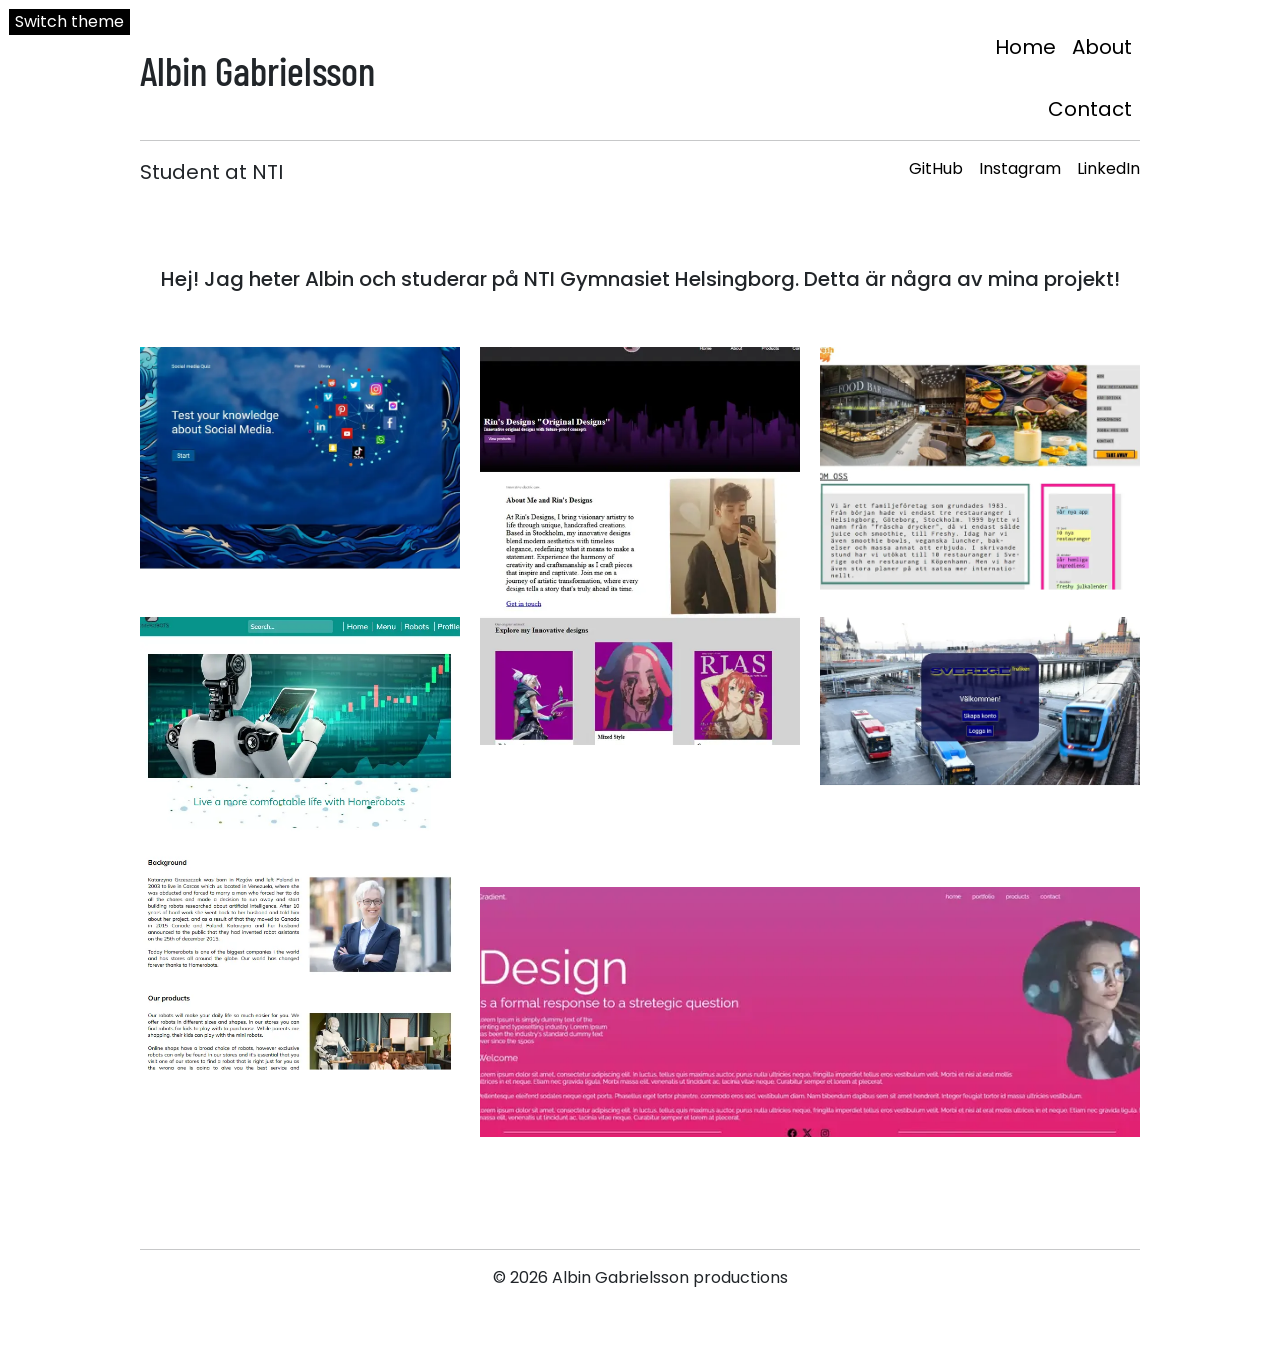
<file: index.html>
<!DOCTYPE html>
<html lang="sv">

<head>
    <meta charset="UTF-8">
    <meta name="viewport" content="width=device-width, initial-scale=1.0">
    <title>Portfolio - Albin Gabrielsson</title>
    <script src="script.js" defer></script>
    <link rel="stylesheet" href="style.css">
    <link href="https://cdn.jsdelivr.net/npm/bootstrap@5.3.8/dist/css/bootstrap.min.css" rel="stylesheet"
        integrity="sha384-sRIl4kxILFvY47J16cr9ZwB07vP4J8+LH7qKQnuqkuIAvNWLzeN8tE5YBujZqJLB" crossorigin="anonymous">
    <script src="https://cdn.jsdelivr.net/npm/bootstrap@5.3.8/dist/js/bootstrap.bundle.min.js"
        integrity="sha384-FKyoEForCGlyvwx9Hj09JcYn3nv7wiPVlz7YYwJrWVcXK/BmnVDxM+D2scQbITxI"
        crossorigin="anonymous"></script>
</head>

<body>

    <div class="container-fluid">

        <header>
            <div class="row align-items-center">
                <div class="col-6 col-lg-6" id="header-name">
                    <h1 class="py-4 ps-0 m-0">Albin Gabrielsson</h1>
                </div>

                <div class="col-6 col-lg-6" id="header-navbar">
                    <nav class="navbar navbar-expand-md navbar-light" aria-label="Huvudmeny">
                        <button class="navbar-toggler ms-auto" type="button" data-bs-toggle="collapse"
                            data-bs-target="#collapsibleNavbar" aria-controls="collapsibleNavbar" aria-expanded="false"
                            aria-label="Visa meny">
                            <span class="navbar-toggler-icon"></span>
                        </button>

                        <div class="collapse navbar-collapse col-md-6" id="collapsibleNavbar">
                            <ul class="navbar-nav">
                                <li class="nav-item">
                                    <a class="nav-link" href="index.html" draggable="false">Home</a>
                                </li>
                                <li class="nav-item">
                                    <a class="nav-link" href="about.html" draggable="false">About</a>
                                </li>
                                <li class="nav-item">
                                    <a class="nav-link" href="contact.html" draggable="false">Contact</a>
                                </li>
                            </ul>
                        </div>
                    </nav>
                </div>
            </div>

            <div class="row">
                <div class="col-12">
                    <hr class="m-0">
                </div>
            </div>

            <div class="row mt-3">
                <div class="col-md-6" id="main-top">
                    <p class="fs-5 ps-0">Student at NTI</p>
                </div>
                <nav class="col-md-6 media-links" aria-label="Sociala medier">
                    <ul class="list-unstyled d-flex gap-3 mb-0">
                        <li><a href="https://github.com/xojiraa" draggable="false">GitHub</a></li>
                        <li><a href="https://www.instagram.com/pewdiepie/" draggable="false">Instagram</a></li>
                        <li><a href="https://www.linkedin.com" draggable="false">LinkedIn</a></li>
                    </ul>
                </nav>
            </div>

            <div class="d-flex justify-content-center mt-3">
                <button id="theme-toggle" type="button">Switch theme</button>
            </div>
        </header>

        <main>
            <section class="row mt-5" aria-labelledby="intro-heading">
                <div class="col-12">
                    <h2 id="intro-heading" class="text-center h5">Hej! Jag heter Albin och studerar på NTI Gymnasiet
                        Helsingborg. Detta är några av mina projekt!</h2>
                </div>
            </section>

            <div class="row mt-5" id="projects">
                <div class="col-12">
                    <div class="portfolio-grid">

                        <div class="grid-item project-1" data-bs-toggle="modal" data-bs-target="#lightboxmodal"
                            onclick="openlightbox('Images/picture1.png', 'This is a quiz that I made with hardcoded questions and answers. It has an auto correction system that is written in Javascript. ')">
                            <figure class="m-0">
                                <picture>
                                    <source type="image/webp" srcset="Images/picture1webp-400w.webp 400w,
                                            Images/picture1webp-800w.webp 800w" sizes="(max-width: 768px) 100vw, 33vw">
                                    <img src="Images/picture1.png" loading="lazy" alt="Quizprojekt med JavaScript">
                                </picture>
                                <figcaption class="overlay">
                                    <span class="project-number">1</span>
                                </figcaption>
                            </figure>
                        </div>

                        <div class="grid-item tall project-2" data-bs-toggle="modal" data-bs-target="#lightboxmodal"
                            onclick="openlightbox('Images/project4.png', 'This is a website I made for a fictional company called Rin`s Designs.')">
                            <figure class="m-0">
                                <picture>
                                    <source type="image/webp" srcset="Images/project4webp-400w.webp 400w,
                                            Images/project4webp-600w.webp 600w" sizes="(max-width: 768px) 100vw, 33vw">
                                    <img src="Images/project4.png" loading="lazy" alt="Webbdesign för Rin's Designs">
                                </picture>
                                <figcaption class="overlay">
                                    <span class="project-number">2</span>
                                </figcaption>
                            </figure>
                        </div>

                        <div class="grid-item project-3" data-bs-toggle="modal" data-bs-target="#lightboxmodal"
                            onclick="openlightbox('Images/project3.png', 'This is another website I made for a school project.')">
                            <figure class="m-0">
                                <picture>
                                    <source type="image/webp" srcset="Images/project3webp-400w.webp 400w,
                                            Images/project3webp-800w.webp 800w" sizes="(max-width: 768px) 100vw, 33vw">
                                    <img src="Images/project3.png" loading="lazy"
                                        alt="Webbprojekt med fokus på offset-borders">
                                </picture>
                                <figcaption class="overlay">
                                    <span class="project-number">3</span>
                                </figcaption>
                            </figure>
                        </div>

                        <div class="grid-item tall project-4" data-bs-toggle="modal" data-bs-target="#lightboxmodal"
                            onclick="openlightbox('Images/project6.png', 'This project is an attempt at making a more formal website.')">
                            <figure class="m-0">
                                <picture>
                                    <source type="image/webp" srcset="Images/project6webp-400w.webp 400w,
                                            Images/project6webp.webp 800w" sizes="(max-width: 768px) 100vw, 33vw">
                                    <img src="Images/project6.png" loading="lazy" alt="Nyhetswebbsida layout">
                                </picture>
                                <figcaption class="overlay">
                                    <span class="project-number">4</span>
                                </figcaption>
                            </figure>
                        </div>

                        <div class="grid-item wide project-6" data-bs-toggle="modal" data-bs-target="#lightboxmodal"
                            onclick="openlightbox('Images/project5.png', 'This project is one of the first ones I made.')">
                            <figure class="m-0">
                                <picture>
                                    <source type="image/webp" srcset="Images/project5webp-400w.webp 400w,
                                            Images/project5webp-800w.webp 800w" sizes="(max-width: 768px) 100vw, 66vw">
                                    <img src="Images/project5.png" loading="lazy"
                                        alt="Grundläggande HTML och CSS övning">
                                </picture>
                                <figcaption class="overlay">
                                    <span class="project-number">6</span>
                                </figcaption>
                            </figure>
                        </div>

                        <div class="grid-item project-5" data-bs-toggle="modal" data-bs-target="#lightboxmodal"
                            onclick="openlightbox('Images/project2.png', 'This is a project I made for my tech lessons.')">
                            <figure class="m-0">
                                <picture>
                                    <source type="image/webp" srcset="Images/project2webp-400w.webp 400w,
                                            Images/project2webp-800w.webp 800w" sizes="(max-width: 768px) 100vw, 33vw">
                                    <img src="Images/project2.png" loading="lazy"
                                        alt="Inventionsprojekt för tekniklektion">
                                </picture>
                                <figcaption class="overlay">
                                    <span class="project-number">5</span>
                                </figcaption>
                            </figure>
                        </div>

                    </div>
                </div>
            </div>
        </main>

        <footer>
            <div class="row mb-5">
                <div class="col-12">
                    <hr>
                    <p class="text-center">&copy; 2026 Albin Gabrielsson productions</p>
                </div>
            </div>
        </footer>
    </div>

    <div class="modal fade" id="lightboxmodal" tabindex="-1" aria-hidden="true">
        <div class="modal-dialog modal-fullscreen">
            <div class="modal-content bg-black border-0">
                <div class="modal-header border-0">
                    <h2 class="visually-hidden" id="modalTitle">Projektvisning</h2>
                    <button type="button" class="btn-close btn-close-white" data-bs-dismiss="modal"
                        aria-label="Stäng"></button>
                </div>
                <div class="modal-body d-flex flex-column align-items-center justify-content-center p-0">
                    <img src="[data-uri]"
                        id="lightboxImage" class="img-fluid w-50" alt="Fullskärmsvisning av projekt">
                    <div class="p-5">
                        <p id="lightboxDescription" class="text-white fs-5 text-center"></p>
                    </div>
                </div>
            </div>
        </div>
    </div>
</body>

</html>
</file>
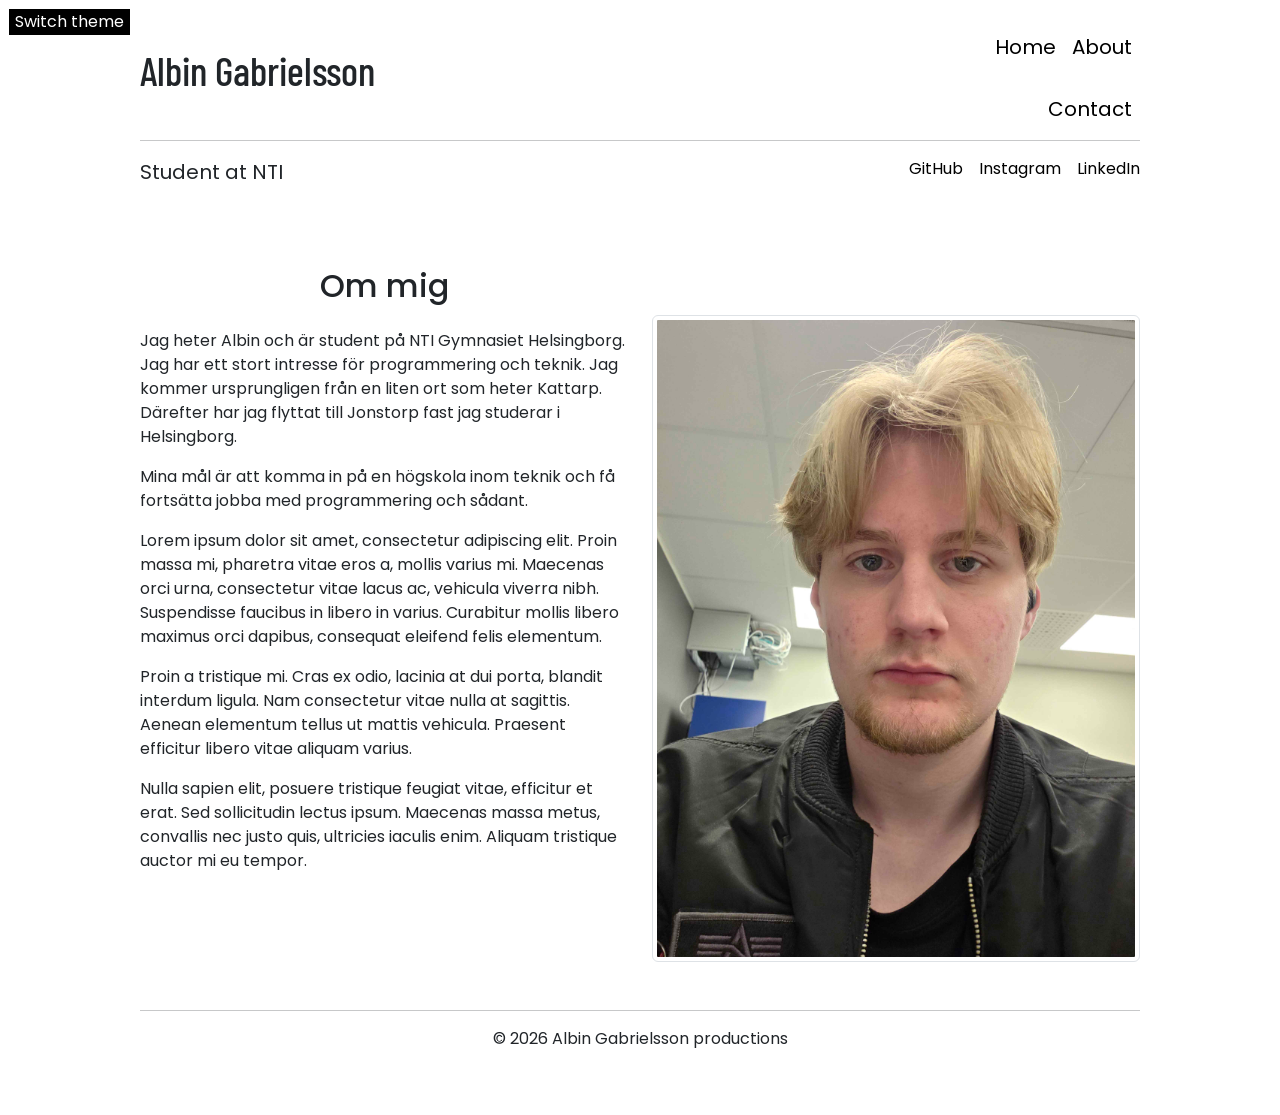
<file: about.html>
<!DOCTYPE html>
<html lang="sv">

<head>
    <meta charset="UTF-8">
    <meta name="viewport" content="width=device-width, initial-scale=1.0">
    <title>Om mig - Albin Gabrielsson</title>
    <script src="script.js" defer></script>
    <link rel="stylesheet" href="style.css">
    <link href="https://cdn.jsdelivr.net/npm/bootstrap@5.3.8/dist/css/bootstrap.min.css" rel="stylesheet"
        integrity="sha384-sRIl4kxILFvY47J16cr9ZwB07vP4J8+LH7qKQnuqkuIAvNWLzeN8tE5YBujZqJLB" crossorigin="anonymous">
    <script src="https://cdn.jsdelivr.net/npm/bootstrap@5.3.8/dist/js/bootstrap.bundle.min.js"
        integrity="sha384-FKyoEForCGlyvwx9Hj09JcYn3nv7wiPVlz7YYwJrWVcXK/BmnVDxM+D2scQbITxI"
        crossorigin="anonymous"></script>
</head>

<body>

    <div class="container-fluid">

        <header>
            <div class="row align-items-center">
                <div class="col-6 col-lg-6" id="header-name">
                    <h1 class="py-4 ps-0 m-0">Albin Gabrielsson</h1>
                </div>

                <div class="col-6 col-lg-6" id="header-navbar">
                    <nav class="navbar navbar-expand-md navbar-light" aria-label="Huvudmeny">
                        <button class="navbar-toggler ms-auto" type="button" data-bs-toggle="collapse"
                            data-bs-target="#collapsibleNavbar" aria-controls="collapsibleNavbar" aria-expanded="false"
                            aria-label="Visa meny">
                            <span class="navbar-toggler-icon"></span>
                        </button>

                        <div class="collapse navbar-collapse col-md-6" id="collapsibleNavbar">
                            <ul class="navbar-nav">
                                <li class="nav-item">
                                    <a class="nav-link" href="index.html" draggable="false">Home</a>
                                </li>
                                <li class="nav-item">
                                    <a class="nav-link" href="about.html" draggable="false">About</a>
                                </li>
                                <li class="nav-item">
                                    <a class="nav-link" href="contact.html" draggable="false">Contact</a>
                                </li>
                            </ul>
                        </div>
                    </nav>
                </div>
            </div>

            <div class="row">
                <div class="col-12">
                    <hr class="m-0">
                </div>
            </div>

            <div class="row mt-3">
                <div class="col-sm-6" id="main-top">
                    <p class="fs-5 ps-0">Student at NTI</p>
                </div>
                <nav class="col-sm-6 media-links" aria-label="Sociala medier">
                    <ul class="list-unstyled d-flex gap-3 mb-0 justify-content-sm-end">
                        <li><a href="https://github.com/xojiraa" draggable="false">GitHub</a></li>
                        <li><a href="https://www.instagram.com/pewdiepie/" draggable="false">Instagram</a></li>
                        <li><a href="https://www.linkedin.com" draggable="false">LinkedIn</a></li>
                    </ul>
                </nav>
            </div>

            <div class="d-flex justify-content-center mt-3">
                <button id="theme-toggle" type="button">Switch theme</button>
            </div>
        </header>

        <main>
            <section class="row mt-5" id="about">
                <h2 class="visually-hidden">Om mig</h2>
                <article class="col-sm-6">
                    <h2 class="text-center mb-4">Om mig</h2>

                    <p>Jag heter Albin och är student på NTI Gymnasiet Helsingborg. Jag har ett stort
                        intresse för programmering och teknik. Jag kommer ursprungligen från en liten ort som heter
                        Kattarp. Därefter har jag flyttat till Jonstorp fast jag studerar i Helsingborg.</p>

                    <p>Mina mål är att komma in på en högskola inom teknik och få fortsätta jobba med programmering och
                        sådant.</p>

                    <p>Lorem ipsum dolor sit amet, consectetur adipiscing elit. Proin massa mi, pharetra vitae eros a,
                        mollis varius mi. Maecenas orci urna, consectetur vitae lacus ac, vehicula viverra nibh.
                        Suspendisse faucibus in libero in varius. Curabitur mollis libero maximus orci dapibus,
                        consequat eleifend felis elementum.</p>

                    <p>Proin a tristique mi. Cras ex odio, lacinia at dui porta, blandit interdum ligula. Nam
                        consectetur vitae nulla at sagittis. Aenean elementum tellus ut mattis vehicula. Praesent
                        efficitur libero vitae aliquam varius.</p>

                    <p>Nulla sapien elit, posuere tristique feugiat vitae, efficitur et erat. Sed sollicitudin lectus
                        ipsum. Maecenas massa metus, convallis nec justo quis, ultricies iaculis enim. Aliquam tristique
                        auctor mi eu tempor.</p>
                </article>

                <aside class="col-sm-6 d-flex align-items-start justify-content-center">
                    <figure class="mt-5">
                        <img src="Images/jag.jpg" alt="Porträttbild på Albin Gabrielsson"
                            class="img-fluid img-thumbnail">
                        <figcaption class="visually-hidden">Albin Gabrielsson</figcaption>
                    </figure>
                </aside>
            </section>
        </main>

        <footer>
            <div class="row mb-5">
                <div class="col-12">
                    <hr>
                    <p class="text-center">&copy; 2026 Albin Gabrielsson productions</p>
                </div>
            </div>
        </footer>
    </div>

</body>

</html>
</file>
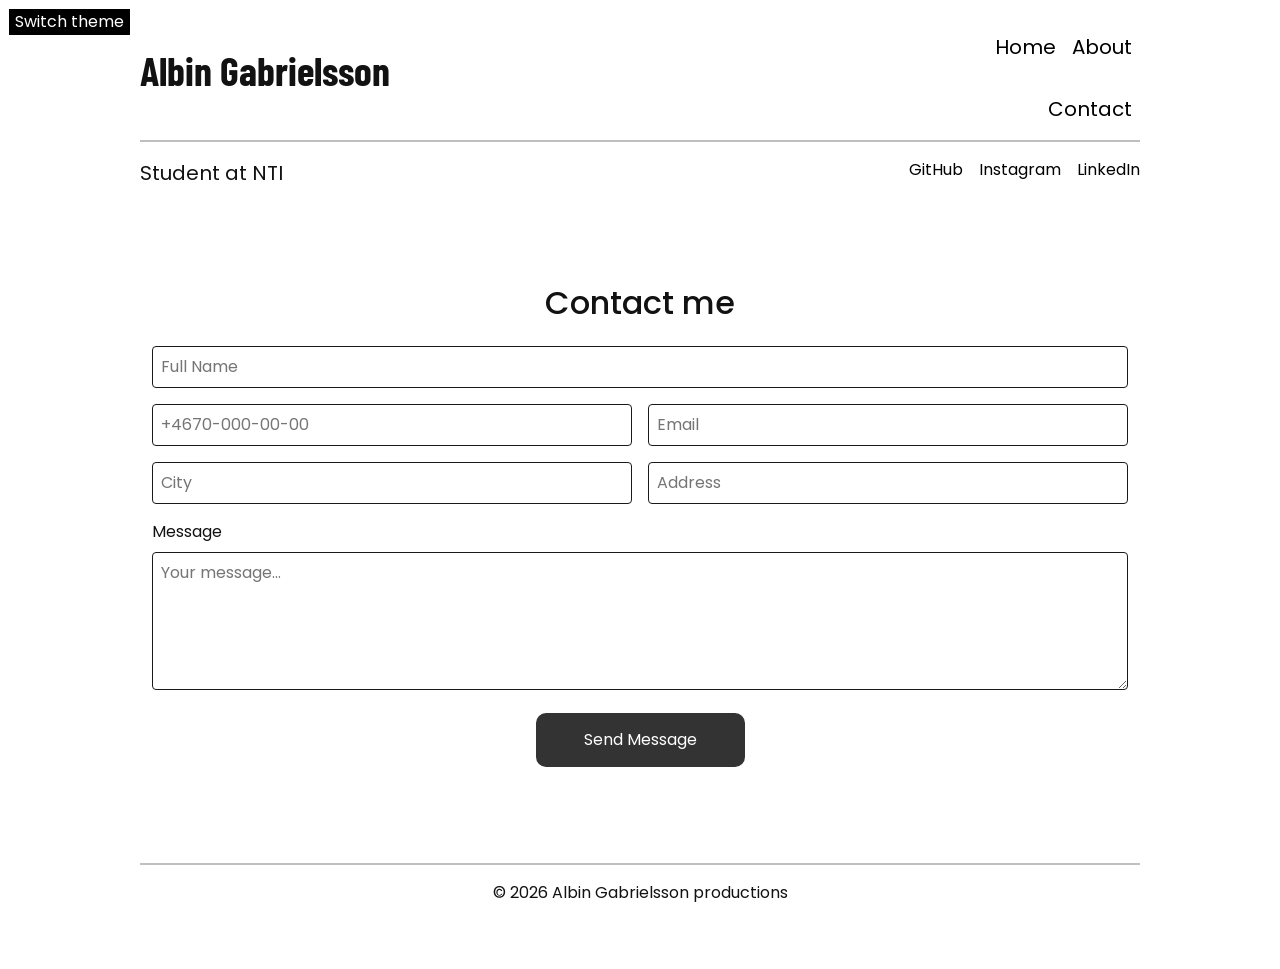
<file: contact.html>
<!DOCTYPE html>
<html lang="sv">

<head>
    <meta charset="UTF-8">
    <meta name="viewport" content="width=device-width, initial-scale=1.0">
    <title>Kontakt - Albin Gabrielsson</title>
    <script defer src="script.js"></script>
    <link href="https://cdn.jsdelivr.net/npm/bootstrap@5.3.8/dist/css/bootstrap.min.css" rel="stylesheet"
        integrity="sha384-sRIl4kxILFvY47J16cr9ZwB07vP4J8+LH7qKQnuqkuIAvNWLzeN8tE5YBujZqJLB" crossorigin="anonymous">
    <script src="https://cdn.jsdelivr.net/npm/bootstrap@5.3.8/dist/js/bootstrap.bundle.min.js"
        integrity="sha384-FKyoEForCGlyvwx9Hj09JcYn3nv7wiPVlz7YYwJrWVcXK/BmnVDxM+D2scQbITxI"
        crossorigin="anonymous"></script>
    <link rel="stylesheet" href="style.css">
    <script src="https://forminit.com/sdk/v1/forminit.js" defer></script>
    <script defer src="form.js"></script>
</head>

<body>

    <div class="container-fluid">

        <header>
            <div class="row align-items-center">
                <div class="col-6 col-lg-6" id="header-name">
                    <h1 class="py-4 ps-0 m-0">Albin Gabrielsson</h1>
                </div>

                <div class="col-6 col-lg-6" id="header-navbar">
                    <nav class="navbar navbar-expand-md navbar-light" aria-label="Huvudmeny">
                        <button class="navbar-toggler ms-auto" type="button" data-bs-toggle="collapse"
                            data-bs-target="#collapsibleNavbar" aria-controls="collapsibleNavbar" aria-expanded="false"
                            aria-label="Visa meny">
                            <span class="navbar-toggler-icon"></span>
                        </button>

                        <div class="collapse navbar-collapse col-md-6" id="collapsibleNavbar">
                            <ul class="navbar-nav">
                                <li class="nav-item"><a class="nav-link" href="index.html" draggable="false">Home</a>
                                </li>
                                <li class="nav-item"><a class="nav-link" href="about.html" draggable="false">About</a>
                                </li>
                                <li class="nav-item"><a class="nav-link" href="contact.html"
                                        draggable="false">Contact</a></li>
                            </ul>
                        </div>
                    </nav>
                </div>
            </div>

            <div class="row">
                <div class="col-12">
                    <hr class="m-0">
                </div>
            </div>

            <div class="row mt-3">
                <div class="col-sm-6" id="main-top">
                    <p class="fs-5 ps-0">Student at NTI</p>
                </div>
                <nav class="col-sm-6 media-links" aria-label="Sociala medier">
                    <ul class="list-unstyled d-flex gap-3 mb-0 justify-content-sm-end">
                        <li><a href="https://github.com/xojiraa" draggable="false">GitHub</a></li>
                        <li><a href="https://www.instagram.com/pewdiepie/" draggable="false">Instagram</a></li>
                        <li><a href="https://www.linkedin.com" draggable="false">LinkedIn</a></li>
                    </ul>
                </nav>
            </div>
            <div class="d-flex justify-content-center mt-3">
                <button id="theme-toggle" type="button">Switch theme</button>
            </div>
        </header>

        <main class="container py-5">
            <section id="contact">
                <h2 class="text-center mb-4">Contact me</h2>

                <form id="contact-form" class="row g-3">
                    <div class="col-md-12">
                        <label for="full-name" class="visually-hidden">Full Name</label>
                        <input type="text" id="full-name" class="w-100 p-2" name="fi-sender-fullName"
                            placeholder="Full Name" required>
                    </div>

                    <div class="col-md-6">
                        <label for="phone-input" class="visually-hidden">Phone Number</label>
                        <input type="tel" id="phone-input" class="w-100 p-2" placeholder="+4670-000-00-00" required>
                        <input type="hidden" name="fi-sender-phone" id="hidden-phone">
                    </div>

                    <div class="col-md-6">
                        <label for="email" class="visually-hidden">Email</label>
                        <input type="email" id="email" class="w-100 p-2" name="fi-sender-email" placeholder="Email"
                            required>
                    </div>

                    <div class="col-md-6">
                        <label for="city" class="visually-hidden">City</label>
                        <input type="text" id="city" class="w-100 p-2" name="fi-sender-city" placeholder="City"
                            required>
                    </div>

                    <div class="col-md-6">
                        <label for="address" class="visually-hidden">Address</label>
                        <input type="text" id="address" class="w-100 p-2" name="fi-sender-address" placeholder="Address"
                            required>
                    </div>

                    <div class="col-md-12">
                        <label for="message" class="form-label">Message</label>
                        <textarea id="message" name="fi-text-message" class="w-100 p-2" placeholder="Your message..."
                            rows="5" required></textarea>
                    </div>

                    <div class="col-md-12 d-flex justify-content-center">
                        <button type="submit" class="sendBtn btn-primary px-5">Send Message</button>
                    </div>
                </form>

                <p id="form-status" aria-live="polite" class="text-center mt-3"></p>
            </section>
        </main>

        <footer>
            <div class="row mb-5">
                <div class="col-12">
                    <hr>
                    <p class="text-center">&copy; 2026 Albin Gabrielsson productions</p>
                </div>
            </div>
        </footer>
    </div>

    <div class="toast-container position-fixed bottom-0 end-0 p-3" aria-live="assertive">
        <div id="successToast" class="toast align-items-center text-white bg-success border-0" role="alert">
            <div class="d-flex">
                <div class="toast-body">Message sent successfully!</div>
                <button type="button" class="btn-close btn-close-white me-2 m-auto" data-bs-dismiss="toast"
                    aria-label="Stäng"></button>
            </div>
        </div>

        <div id="errorToast" class="toast align-items-center text-white bg-danger border-0" role="alert">
            <div class="d-flex">
                <div id="errorToastbody" class="toast-body">An error occurred.</div>
                <button type="button" class="btn-close btn-close-white me-2 m-auto" data-bs-dismiss="toast"
                    aria-label="Stäng"></button>
            </div>
        </div>
    </div>

</body>

</html>
</file>
<file: style.css>
@import url('https://fonts.googleapis.com/css2?family=Poppins:ital,wght@0,100;0,200;0,300;0,400;0,500;0,600;0,700;0,800;0,900;1,100;1,200;1,300;1,400;1,500;1,600;1,700;1,800;1,900&display=swap');
@import url('https://fonts.googleapis.com/css2?family=Barlow+Condensed:ital,wght@0,100;0,200;0,300;0,400;0,500;0,600;0,700;0,800;0,900;1,100;1,200;1,300;1,400;1,500;1,600;1,700;1,800;1,900&display=swap');



*{
    font-family: Poppins, sans-serif;
    box-sizing: border-box;
   
   
}


body {
    background-color: white; 
    color: #121212;
    transition: background-color 0.3s, color 0.3s;
}

[data-theme="dark"] {
    background-color: #1A1A1A; 
    color: #fff;
}
[data-theme="dark"] .navbar a{
    color: #fff !important;
}
[data-theme="dark"] .media-links a {
    color: #fff;
}
[data-theme="dark"] .navbar-toggler {
    background-color: #fff !important;
}
[data-theme="dark"] .navbar a::after{
    background: #fff;
}
[data-theme="dark"] hr {
    border: 1px solid #fff;
}
[data-theme="dark"] a::after{
    background: #fff;
}
[data-theme="dark"] .navbar-toggler{
    background-color: #333 !important;
    border-color: #555 !important;
}
[data-theme="dark"] .navbar-toggler-icon{
filter: invert(1);
}


.navbar-toggler{
    background-color: white;
    border-color: rgb(167, 167, 167);
}
.nav-link{
    margin-top: 1rem;
}

.container-fluid{
    width: 80% !important;
}

main{
    margin: 1rem auto;
    width: 100%;
}
.navbar a {
    color: #000 !important;
    font-size: 1.25rem !important;
    cursor: pointer;
    position:relative;
}

.navbar a::after{
    content: '';
    position: absolute;
    height: 2px;
    left: 0;
    bottom: 0;
    width: 0;
    background: black;
    transition: width .3s;
    border-radius: 5px;
}
.navbar a:hover::after{
    width: 100%;
}
.navbar-nav {
    display: flex;
    justify-content: flex-end;
    flex-wrap: wrap;
    width: 100%;
}

h1{
    font-family: 'Barlow Condensed', sans-serif !important;
    font-weight: 700;;
}
.media-links{
    display: flex;
    justify-content: flex-end;
    gap: 2.5rem;

}
hr{
    border: 1px solid #000;
    margin: 1rem auto;
    width: 100%;
    
}
.line{
    display: flex;
    justify-content: center;
    width: 100%;
}

#theme-toggle{
    position: absolute;
    top: 0.5rem;
    left: 0.5rem;
    background-color: black !important;
    color: white  !important;
    border: white 1px solid !important;
    cursor: pointer;
}
.media-links a{
    color: #000;
    text-decoration: none;

}
.media-links a:hover{
    transition: text-decoration 0.3s;
    text-decoration: underline;
}

.portfolio-grid{
    display: grid;
    grid-template-columns: repeat(3, 1fr);
    grid-auto-rows: 250px;
    gap: 20px;
    margin-bottom: 5rem;
    grid-auto-flow: dense
}

.grid-item{
    position: relative;
    overflow: hidden;
}

.grid-item img{
    width: 100%;
    height: 100%;
    object-fit: cover;
    transform: scale(1.1);
    transition: transform 1.5s ease-out;
}
.grid-item:hover img{
    transform: scale(1);
}
.grid-item.tall{
    grid-row: span 2;
}
.grid-item.wide{
    grid-column: span 2;
}

.overlay {
    position: absolute;
    top: 0;
    left: 0;
    width: 100%;
    height: 100%;
    background-color: rgba(0, 0, 0, 0.7);
    display: flex;
    justify-content: center;
    align-items: center;
    opacity: 0; 
    transition: opacity 0.3s ease;
    cursor: pointer;
}

.grid-item:hover .overlay {
    opacity: 1; 
}

.project-number {
    color: white;
    font-size: 2rem;
    font-weight: bold;
   
    padding: 10px 20px;
}

.sendBtn{
    padding: 15px 40px;
    border: none;
    outline: none;
    color: #fff;
    cursor: pointer;
    position: relative;
    background:transparent !important;
    z-index: 1;
    display: inline-block;
}
.sendBtn::after{
   content: "";
   z-index: -1;
   position:absolute;
   width: 100%;
   height: 100%;
   background-color: #333;
   left: 0;
   top: 0;
   border-radius: 10px;
}
.sendBtn::before{
    content: "";
    background: linear-gradient(
        45deg,
        #FF0000, #FF7300, #FFFB00, #48FF00,
        #00FFD5, #002BFF, #FF00C8, #FF0000
    );
    position: absolute;
    top: -2px;
    left: -2px;
    background-size: 600%;
    z-index: -2;
    width: calc(100% + 4px);
    height: calc(100% + 4px);
    filter: blur(8px);
    animation: glowing 20s linear infinite;
    opacity: 0;
    transition: opacity 0.3s ease-in-out;
    border-radius: 10px;
}
@keyframes glowing {
    0% {background-position: 0 0;}
    50% {background-position: 400% 0;}
    100% {background-position: 0 0;}
}       
.sendBtn:hover::before{
    opacity: 1;
}

input, textarea{
    border: 1px #1A1A1A solid;
    border-radius: 4px;
    padding: 8px;
    outline: none;
    transition: 0.2s ease-in-out;
    
}
input:hover, textarea:hover{
    font-weight: bold;
}
input:hover::placeholder, textarea:hover::placeholder{
    font-weight: bold;
}

@media (min-width: 768px) {
    .navbar {
        width: 50%;
        margin-left: auto;
}
}

@media (max-width: 768px) {
    [data-theme="dark"] #collapsibleNavbar {
    background-color: #121212 !important;
    box-shadow: 0 4px 6px rgba(255, 255, 255, 0.1);
}
    #about{
        margin-top: 5rem !important;
    }
    
    .container-fluid{
        width: 95% !important;
    }
    #main-top{
        text-align: center;
    }
    .media-links{
        justify-content: center !important;
        padding: 1rem 0;
        width: 100%;
    }
    #main-top p{
        text-align: center;
        margin-bottom: 0.5rem;
    }

    #collapsibleNavbar {
        position: absolute;
        top: 100%;
        right: 0;
        width: 100%;
        background-color: white;
        z-index: 2000;
        padding: 1rem;
        box-shadow: 0 4px 6px rgba(0, 0, 0, 0.1);
    }
    hr{
        border: none;
        border-top: 1px solid #000;
        width: 92.5% !important;
        
    }
    h1{
        font-size: 2rem !important;
    }

    .navbar a {
        font-size:1rem !important;
    }

    .navbar {
        width: 100%;
    }

    .portfolio-grid{
        grid-template-columns: 1fr;
        grid-auto-rows: 300px;
    }

    .grid-item.tall, .grid-item.wide{
        grid-row: span 1;
        grid-column: span 1;
    }
}

@media (max-width: 1100px) {
    #theme-toggle{
        position: static !important;     
        display: block;
        width: fit-content !important;
    }
}

@media (max-width: 400px) {
    hr{
        width: 90% !important;
    }
    #header-name{
        width: 100%;
        text-align: center;
    }
    #header-navbar{
        width: 100%;
    }
    .navbar-toggler{
        margin: 0 auto;
    }
}
</file>
